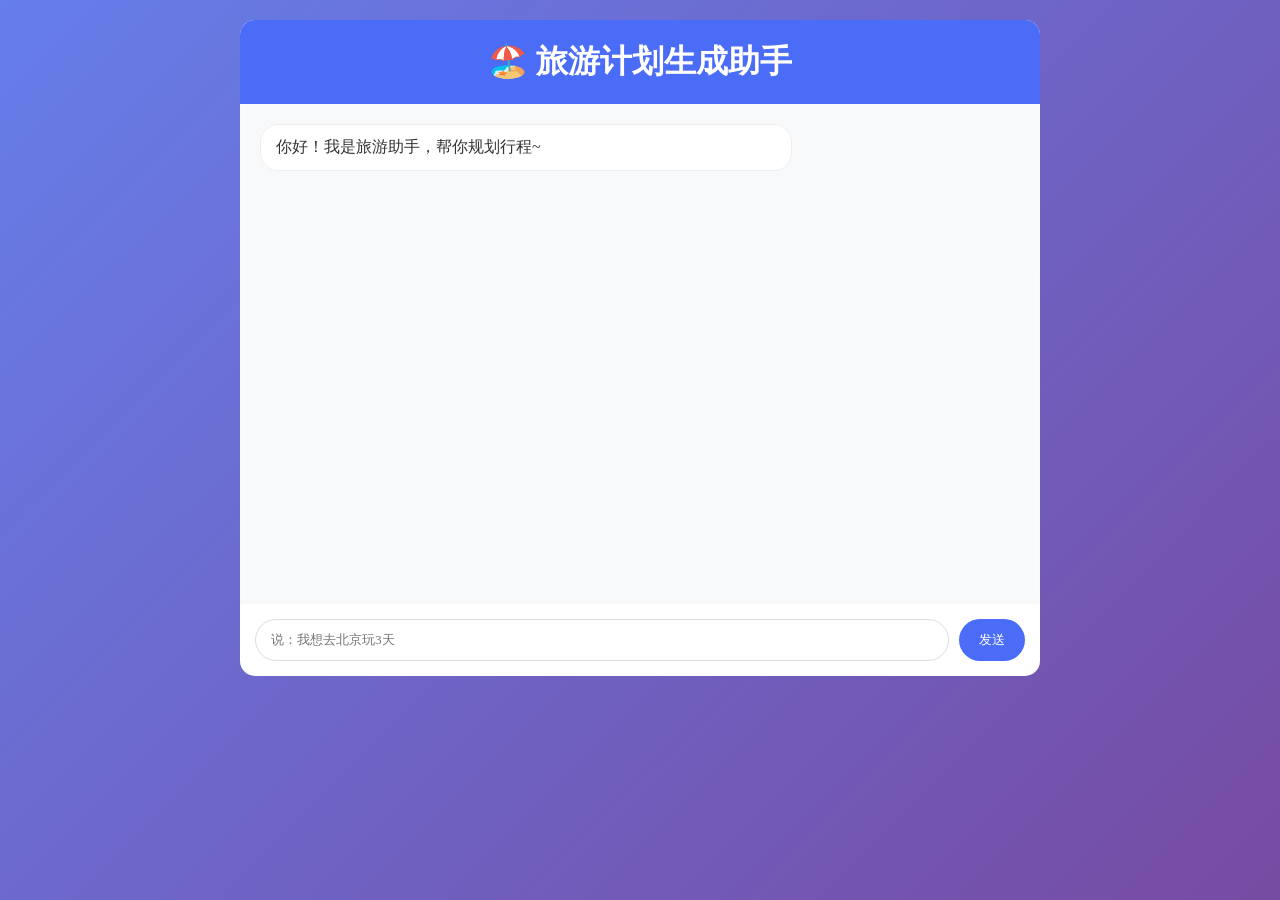
<file: travel_assistant.html>
<!DOCTYPE html>
<html lang="zh-CN">
<head>
    <meta charset="UTF-8">
    <title>旅游计划生成助手</title>
    <style>
        *{margin:0;padding:0;box-sizing:border-box;font-family:微软雅黑}
        body{background:linear-gradient(135deg,#667eea,#764ba2);min-height:100vh;padding:20px}
        .container{max-width:800px;margin:0 auto;background:white;border-radius:15px;overflow:hidden}
        .header{background:#4a6cf7;color:white;padding:20px;text-align:center}
        .chat{height:500px;overflow-y:auto;padding:20px;background:#f8f9fa}
        .msg{margin-bottom:15px;max-width:70%;padding:12px 15px;border-radius:18px}
        .user{background:#4a6cf7;color:white;margin-left:auto}
        .bot{background:white;color:#333;border:1px solid #eee}
        .input-area{display:flex;padding:15px}
        input{flex:1;padding:12px 15px;border:1px solid #ddd;border-radius:25px;outline:none}
        button{margin-left:10px;padding:12px 20px;background:#4a6cf7;color:white;border:none;border-radius:25px;cursor:pointer}
    </style>
</head>
<body>
    <div class="container">
        <div class="header"><h1>🏖️ 旅游计划生成助手</h1></div>
        <div class="chat" id="chat"></div>
        <div class="input-area">
            <input id="input" placeholder="说：我想去北京玩3天">
            <button onclick="send()">发送</button>
        </div>
    </div>

    <script>
        const userId = "user_"+Date.now();
        function addMsg(text, isUser){
            const div = document.createElement("div");
            div.className = "msg "+(isUser?"user":"bot");
            div.textContent = text;
            document.getElementById("chat").appendChild(div);
            document.getElementById("chat").scrollTop = 1e9;
        }

        function send(){
            const text = document.getElementById("input").value.trim();
            if(!text) return;
            addMsg(text, true);
            document.getElementById("input").value = "";

            fetch("/chat", {
                method:"POST",
                headers:{"Content-Type":"application/json"},
                body:JSON.stringify({user_id:userId, message:text})
            }).then(r=>r.json()).then(data=>{
                addMsg(data.reply, false);
            });
        }

        addMsg("你好！我是旅游助手，帮你规划行程~", false);
        document.getElementById("input").addEventListener("keypress",e=>{
            if(e.key==="Enter") send();
        });
    </script>
</body>
</html>
</file>
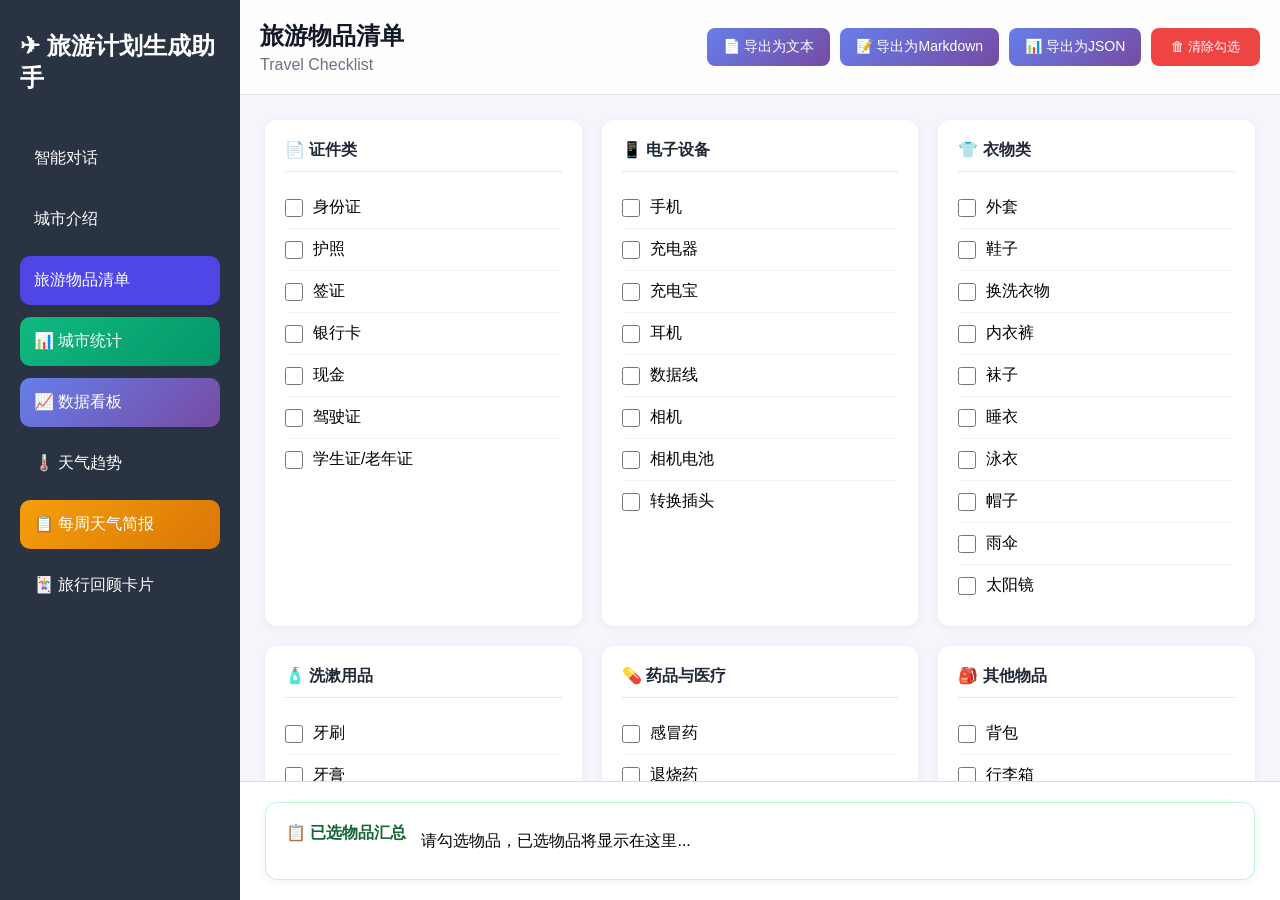
<file: templates/checklist.html>
<!DOCTYPE html>
<html lang="zh">

<head>
    <meta charset="UTF-8">
    <title>旅游物品清单</title>
    <link rel="stylesheet" href="/static/style.css">
</head>

<body>

<div class="sidebar">
    <div class="logo">
        ✈ 旅游计划生成助手
    </div>
    <a href="/" class="nav-link">智能对话</a>
    <a href="/cities" class="nav-link">城市介绍</a>
    <a href="/checklist" class="nav-link active">旅游物品清单</a>
    <a href="/city-stats" class="nav-link stats-link">📊 城市统计</a>
    <a href="/dashboard" class="nav-link dashboard-link">📈 数据看板</a>
    <a href="/weather-trend" class="nav-link weather-trend-link">🌡️ 天气趋势</a>
    <a href="/weekly-briefing" class="nav-link briefing-link">📋 每周天气简报</a>
    <a href="/travel-review-cards" class="nav-link">🃏 旅行回顾卡片</a>
</div>

<div class="main-container">
    <div class="top-bar">
        <div class="title-section">
            <h2>旅游物品清单</h2>
            <span>Travel Checklist</span>
        </div>
        <div class="export-buttons">
            <button class="export-btn" onclick="exportAsText()">📄 导出为文本</button>
            <button class="export-btn" onclick="exportAsMarkdown()">📝 导出为Markdown</button>
            <button class="export-btn" onclick="exportAsJSON()">📊 导出为JSON</button>
            <button class="clear-btn" onclick="clearAllChecks()">🗑 清除勾选</button>
        </div>
    </div>

    <div class="checklist-container">
        <div class="check-card">
            <h3>📄 证件类</h3>
            <ul>
                <li><input type="checkbox" class="check-item" data-category="证件类" data-item="身份证"> 身份证</li>
                <li><input type="checkbox" class="check-item" data-category="证件类" data-item="护照"> 护照</li>
                <li><input type="checkbox" class="check-item" data-category="证件类" data-item="签证"> 签证</li>
                <li><input type="checkbox" class="check-item" data-category="证件类" data-item="银行卡"> 银行卡</li>
                <li><input type="checkbox" class="check-item" data-category="证件类" data-item="现金"> 现金</li>
                <li><input type="checkbox" class="check-item" data-category="证件类" data-item="驾驶证"> 驾驶证</li>
                <li><input type="checkbox" class="check-item" data-category="证件类" data-item="学生证/老年证"> 学生证/老年证</li>
            </ul>
        </div>

        <div class="check-card">
            <h3>📱 电子设备</h3>
            <ul>
                <li><input type="checkbox" class="check-item" data-category="电子设备" data-item="手机"> 手机</li>
                <li><input type="checkbox" class="check-item" data-category="电子设备" data-item="充电器"> 充电器</li>
                <li><input type="checkbox" class="check-item" data-category="电子设备" data-item="充电宝"> 充电宝</li>
                <li><input type="checkbox" class="check-item" data-category="电子设备" data-item="耳机"> 耳机</li>
                <li><input type="checkbox" class="check-item" data-category="电子设备" data-item="数据线"> 数据线</li>
                <li><input type="checkbox" class="check-item" data-category="电子设备" data-item="相机"> 相机</li>
                <li><input type="checkbox" class="check-item" data-category="电子设备" data-item="相机电池"> 相机电池</li>
                <li><input type="checkbox" class="check-item" data-category="电子设备" data-item="转换插头"> 转换插头</li>
            </ul>
        </div>

        <div class="check-card">
            <h3>👕 衣物类</h3>
            <ul>
                <li><input type="checkbox" class="check-item" data-category="衣物类" data-item="外套"> 外套</li>
                <li><input type="checkbox" class="check-item" data-category="衣物类" data-item="鞋子"> 鞋子</li>
                <li><input type="checkbox" class="check-item" data-category="衣物类" data-item="换洗衣物"> 换洗衣物</li>
                <li><input type="checkbox" class="check-item" data-category="衣物类" data-item="内衣裤"> 内衣裤</li>
                <li><input type="checkbox" class="check-item" data-category="衣物类" data-item="袜子"> 袜子</li>
                <li><input type="checkbox" class="check-item" data-category="衣物类" data-item="睡衣"> 睡衣</li>
                <li><input type="checkbox" class="check-item" data-category="衣物类" data-item="泳衣"> 泳衣</li>
                <li><input type="checkbox" class="check-item" data-category="衣物类" data-item="帽子"> 帽子</li>
                <li><input type="checkbox" class="check-item" data-category="衣物类" data-item="雨伞"> 雨伞</li>
                <li><input type="checkbox" class="check-item" data-category="衣物类" data-item="太阳镜"> 太阳镜</li>
            </ul>
        </div>

        <div class="check-card">
            <h3>🧴 洗漱用品</h3>
            <ul>
                <li><input type="checkbox" class="check-item" data-category="洗漱用品" data-item="牙刷"> 牙刷</li>
                <li><input type="checkbox" class="check-item" data-category="洗漱用品" data-item="牙膏"> 牙膏</li>
                <li><input type="checkbox" class="check-item" data-category="洗漱用品" data-item="毛巾"> 毛巾</li>
                <li><input type="checkbox" class="check-item" data-category="洗漱用品" data-item="护肤品"> 护肤品</li>
                <li><input type="checkbox" class="check-item" data-category="洗漱用品" data-item="洗发水"> 洗发水</li>
                <li><input type="checkbox" class="check-item" data-category="洗漱用品" data-item="沐浴露"> 沐浴露</li>
                <li><input type="checkbox" class="check-item" data-category="洗漱用品" data-item="洗面奶"> 洗面奶</li>
                <li><input type="checkbox" class="check-item" data-category="洗漱用品" data-item="剃须刀"> 剃须刀</li>
                <li><input type="checkbox" class="check-item" data-category="洗漱用品" data-item="化妆品"> 化妆品</li>
                <li><input type="checkbox" class="check-item" data-category="洗漱用品" data-item="防晒霜"> 防晒霜</li>
            </ul>
        </div>

        <div class="check-card">
            <h3>💊 药品与医疗</h3>
            <ul>
                <li><input type="checkbox" class="check-item" data-category="药品与医疗" data-item="感冒药"> 感冒药</li>
                <li><input type="checkbox" class="check-item" data-category="药品与医疗" data-item="退烧药"> 退烧药</li>
                <li><input type="checkbox" class="check-item" data-category="药品与医疗" data-item="肠胃药"> 肠胃药</li>
                <li><input type="checkbox" class="check-item" data-category="药品与医疗" data-item="创可贴"> 创可贴</li>
                <li><input type="checkbox" class="check-item" data-category="药品与医疗" data-item="消毒湿巾"> 消毒湿巾</li>
                <li><input type="checkbox" class="check-item" data-category="药品与医疗" data-item="晕车药"> 晕车药</li>
                <li><input type="checkbox" class="check-item" data-category="药品与医疗" data-item="过敏药"> 过敏药</li>
                <li><input type="checkbox" class="check-item" data-category="药品与医疗" data-item="隐形眼镜护理液"> 隐形眼镜护理液</li>
                <li><input type="checkbox" class="check-item" data-category="药品与医疗" data-item="个人常用药"> 个人常用药</li>
            </ul>
        </div>

        <div class="check-card">
            <h3>🎒 其他物品</h3>
            <ul>
                <li><input type="checkbox" class="check-item" data-category="其他物品" data-item="背包"> 背包</li>
                <li><input type="checkbox" class="check-item" data-category="其他物品" data-item="行李箱"> 行李箱</li>
                <li><input type="checkbox" class="check-item" data-category="其他物品" data-item="锁"> 锁</li>
                <li><input type="checkbox" class="check-item" data-category="其他物品" data-item="纸巾"> 纸巾</li>
                <li><input type="checkbox" class="check-item" data-category="其他物品" data-item="湿巾"> 湿巾</li>
                <li><input type="checkbox" class="check-item" data-category="其他物品" data-item="水杯"> 水杯</li>
                <li><input type="checkbox" class="check-item" data-category="其他物品" data-item="零食"> 零食</li>
                <li><input type="checkbox" class="check-item" data-category="其他物品" data-item="雨伞"> 雨伞</li>
                <li><input type="checkbox" class="check-item" data-category="其他物品" data-item="钥匙"> 钥匙</li>
                <li><input type="checkbox" class="check-item" data-category="其他物品" data-item="笔记本"> 笔记本</li>
                <li><input type="checkbox" class="check-item" data-category="其他物品" data-item="笔"> 笔</li>
            </ul>
        </div>
    </div>

    <div class="summary-section">
        <div class="summary-card">
            <h3>📋 已选物品汇总</h3>
            <div id="selected-items">
                <p>请勾选物品，已选物品将显示在这里...</p>
            </div>
        </div>
    </div>
</div>

<script>
    // 更新已选物品汇总
    function updateSummary() {
        const checkedItems = document.querySelectorAll('.check-item:checked');
        const selectedItems = {};
        
        checkedItems.forEach(item => {
            const category = item.dataset.category;
            const itemName = item.dataset.item;
            
            if (!selectedItems[category]) {
                selectedItems[category] = [];
            }
            selectedItems[category].push(itemName);
        });
        
        const summaryDiv = document.getElementById('selected-items');
        
        if (Object.keys(selectedItems).length === 0) {
            summaryDiv.innerHTML = '<p>请勾选物品，已选物品将显示在这里...</p>';
            return;
        }
        
        let html = '';
        let totalCount = 0;
        
        for (const [category, items] of Object.entries(selectedItems)) {
            html += `<div class="summary-category">
                <strong>${category} (${items.length}件)</strong>
                <ul>`;
            items.forEach(item => {
                html += `<li>✓ ${item}</li>`;
            });
            html += '</ul></div>';
            totalCount += items.length;
        }
        
        html = `<p style="margin-bottom: 15px; color: #4f46e5; font-weight: bold;">已选择 ${totalCount} 件物品</p>` + html;
        summaryDiv.innerHTML = html;
    }
    
    // 监听勾选事件
    document.addEventListener('change', function(e) {
        if (e.target.classList.contains('check-item')) {
            updateSummary();
        }
    });
    
    // 导出为文本格式
    function exportAsText() {
        const checkedItems = document.querySelectorAll('.check-item:checked');
        if (checkedItems.length === 0) {
            alert('请先勾选物品');
            return;
        }
        
        const selectedItems = {};
        checkedItems.forEach(item => {
            const category = item.dataset.category;
            const itemName = item.dataset.item;
            if (!selectedItems[category]) {
                selectedItems[category] = [];
            }
            selectedItems[category].push(itemName);
        });
        
        let content = `旅游物品清单\n`;
        content += `生成时间：${new Date().toLocaleString('zh-CN')}\n\n`;
        
        for (const [category, items] of Object.entries(selectedItems)) {
            content += `【${category}】\n`;
            items.forEach((item, index) => {
                content += `${index + 1}. ${item}\n`;
            });
            content += '\n';
        }
        
        downloadFile(content, '旅游物品清单.txt', 'text/plain');
    }
    
    // 导出为Markdown格式
    function exportAsMarkdown() {
        const checkedItems = document.querySelectorAll('.check-item:checked');
        if (checkedItems.length === 0) {
            alert('请先勾选物品');
            return;
        }
        
        const selectedItems = {};
        checkedItems.forEach(item => {
            const category = item.dataset.category;
            const itemName = item.dataset.item;
            if (!selectedItems[category]) {
                selectedItems[category] = [];
            }
            selectedItems[category].push(itemName);
        });
        
        let content = `# 旅游物品清单\n\n`;
        content += `> 生成时间：${new Date().toLocaleString('zh-CN')}\n\n`;
        
        for (const [category, items] of Object.entries(selectedItems)) {
            content += `## ${category}\n\n`;
            items.forEach(item => {
                content += `- [x] ${item}\n`;
            });
            content += '\n';
        }
        
        downloadFile(content, '旅游物品清单.md', 'text/markdown');
    }
    
    // 导出为JSON格式
    function exportAsJSON() {
        const checkedItems = document.querySelectorAll('.check-item:checked');
        if (checkedItems.length === 0) {
            alert('请先勾选物品');
            return;
        }
        
        const selectedItems = {};
        checkedItems.forEach(item => {
            const category = item.dataset.category;
            const itemName = item.dataset.item;
            if (!selectedItems[category]) {
                selectedItems[category] = [];
            }
            selectedItems[category].push(itemName);
        });
        
        const data = {
            title: '旅游物品清单',
            generatedAt: new Date().toISOString(),
            totalItems: Array.from(checkedItems).length,
            items: selectedItems
        };
        
        downloadFile(JSON.stringify(data, null, 2), '旅游物品清单.json', 'application/json');
    }
    
    // 下载文件
    function downloadFile(content, filename, type) {
        const blob = new Blob([content], { type: type });
        const url = URL.createObjectURL(blob);
        const a = document.createElement('a');
        a.href = url;
        a.download = filename;
        document.body.appendChild(a);
        a.click();
        document.body.removeChild(a);
        URL.revokeObjectURL(url);
        alert(`文件 "${filename}" 已下载！`);
    }
    
    // 清除所有勾选
    function clearAllChecks() {
        if (confirm('确定要清除所有勾选吗？')) {
            document.querySelectorAll('.check-item').forEach(item => {
                item.checked = false;
            });
            updateSummary();
        }
    }
    
    // 初始化
    updateSummary();
</script>

</body>
</html>
</file>
<file: static/style.css>
*{
    margin:0;
    padding:0;
    box-sizing:border-box;
}

body{
    display:flex;
    font-family:Arial, Helvetica, sans-serif;
    height:100vh;
    overflow:hidden;
    position:relative;
}

/* 背景层 */
.background-layer {
    position:fixed;
    top:0;
    left:0;
    width:100%;
    height:100%;
    z-index:0;
    background-size:cover;
    background-position:center;
    background-repeat:no-repeat;
    transition:all 0.5s ease-in-out;
}

.background-layer.spring {
    background: linear-gradient(135deg, #a8e063 0%, #56ab2f 100%);
}

.background-layer.summer {
    background: linear-gradient(135deg, #667eea 0%, #764ba2 100%);
}

.background-layer.autumn {
    background: linear-gradient(135deg, #f093fb 0%, #f5576c 100%);
}

.background-layer.winter {
    background: linear-gradient(135deg, #4facfe 0%, #00f2fe 100%);
}

/* 左侧菜单 */
.sidebar{
    width:240px;
    background:rgba(31, 41, 55, 0.95);
    color:white;
    padding:30px 20px;
    z-index:100;
    overflow-y:auto;
}

.logo{
    font-size:24px;
    font-weight:bold;
    margin-bottom:40px;
}

.sidebar a{
    display:block;
    color:white;
    text-decoration:none;
    padding:14px;
    border-radius:10px;
    margin-bottom:12px;
    transition:0.3s;
}

.sidebar a:hover{
    background:#374151;
}

.sidebar a.active{
    background:#4f46e5;
}

/* 季节推荐区域 */
.season-section{
    margin-top:30px;
    padding-top:20px;
    border-top:1px solid #374151;
}

.section-header{
    display:flex;
    justify-content:space-between;
    align-items:center;
    margin-bottom:12px;
    font-size:14px;
    color:#9ca3af;
}

.season-badge{
    padding:4px 10px;
    background:#4f46e5;
    border-radius:20px;
    font-size:12px;
}

.season-cities{
    display:flex;
    flex-wrap:wrap;
    gap:8px;
}

.season-city-item{
    width:47%;
    background:#374151;
    border-radius:8px;
    padding:8px;
    cursor:pointer;
    transition:0.3s;
    display:flex;
    flex-direction:column;
    align-items:center;
    gap:4px;
}

.season-city-item:hover{
    background:#4b5563;
    transform:scale(1.05);
}

.season-city-item img{
    width:100%;
    height:40px;
    object-fit:cover;
    border-radius:6px;
}

.season-city-item span{
    font-size:12px;
    color:white;
}

/* 历史会话区域 */
.history-section{
    margin-top:30px;
    padding-top:20px;
    border-top:1px solid #374151;
}

.history-header{
    display:flex;
    justify-content:space-between;
    align-items:center;
    margin-bottom:12px;
    font-size:14px;
    color:#9ca3af;
}

.refresh-btn{
    width:24px;
    height:24px;
    background:#374151;
    border:none;
    border-radius:6px;
    color:white;
    cursor:pointer;
    font-size:12px;
    transition:0.3s;
}

.refresh-btn:hover{
    background:#4b5563;
}

.history-list{
    max-height:200px;
    overflow-y:auto;
}

.history-item{
    padding:10px 12px;
    border-radius:8px;
    cursor:pointer;
    margin-bottom:8px;
    transition:0.3s;
    background:#374151;
}

.history-item:hover{
    background:#4b5563;
}

.history-item.active{
    background:#4f46e5;
}

.history-date{
    font-size:12px;
    color:#9ca3af;
    margin-bottom:4px;
}

.history-preview{
    font-size:13px;
    color:white;
    overflow:hidden;
    text-overflow:ellipsis;
    white-space:nowrap;
}

.history-count{
    font-size:11px;
    color:#6b7280;
    margin-top:4px;
}

/* 天气趋势入口 */
.weather-section{
    margin-top:30px;
    padding-top:20px;
    border-top:1px solid #374151;
}

.weather-link{
    background:linear-gradient(135deg, #06b6d4 0%, #3b82f6 100%) !important;
}

/* 主区域 */
.main-container{
    flex:1;
    display:flex;
    flex-direction:column;
    z-index:10;
    background:rgba(244, 246, 251, 0.95);
}

.top-bar{
    background:rgba(255, 255, 255, 0.95);
    padding:20px;
    border-bottom:1px solid rgba(221, 221, 221, 0.8);
    display:flex;
    justify-content:space-between;
    align-items:center;
}

.title-section{
    display:flex;
    flex-direction:column;
}

.top-bar h2{
    color:#111827;
    margin-bottom:4px;
}

.top-bar span{
    color:#6b7280;
}

.top-right{
    display:flex;
    align-items:center;
    gap:15px;
}

/* 季节切换按钮 */
.season-switcher{
    display:flex;
    gap:6px;
}

.season-btn{
    width:40px;
    height:40px;
    border:none;
    border-radius:8px;
    font-size:18px;
    cursor:pointer;
    transition:0.3s;
    background:rgba(243, 244, 246, 0.9);
}

.season-btn:hover{
    transform:scale(1.1);
    background:white;
}

.spring-btn:hover{
    background:#dcfce7;
    box-shadow:0 0 10px rgba(74, 222, 128, 0.5);
}

.summer-btn:hover{
    background:#dbeafe;
    box-shadow:0 0 10px rgba(59, 130, 246, 0.5);
}

.autumn-btn:hover{
    background:#fed7aa;
    box-shadow:0 0 10px rgba(251, 146, 60, 0.5);
}

.winter-btn:hover{
    background:#e0e7ff;
    box-shadow:0 0 10px rgba(147, 197, 253, 0.5);
}

.clear-btn{
    padding:10px 20px;
    background:#ef4444;
    color:white;
    border:none;
    border-radius:8px;
    cursor:pointer;
    transition:0.3s;
}

.clear-btn:hover{
    background:#dc2626;
}

/* 聊天区域 */
.chat-box{
    flex:1;
    padding:25px;
    overflow-y:auto;
    background:rgba(244, 246, 251, 0.8);
}

.message{
    display:flex;
    margin-bottom:20px;
    align-items:flex-start;
}

.user-message{
    justify-content:flex-end;
}

.avatar{
    width:45px;
    height:45px;
    border-radius:50%;
    display:flex;
    justify-content:center;
    align-items:center;
    font-size:14px;
    font-weight:bold;
    flex-shrink:0;
    margin:0 12px;
}

.ai-avatar{
    background:linear-gradient(135deg, #667eea 0%, #764ba2 100%);
    color:white;
}

.user-avatar{
    background:linear-gradient(135deg, #11998e 0%, #38ef7d 100%);
    color:white;
}

.bubble{
    max-width:70%;
    padding:14px 18px;
    border-radius:16px;
    font-size:15px;
    line-height:1.5;
    position:relative;
    box-shadow:0 2px 8px rgba(0,0,0,0.08);
    background:white;
}

.ai-bubble{
    background:white;
    color:#374151;
    border-top-left-radius:4px;
}

.ai-bubble::before{
    content:'';
    position:absolute;
    left:-8px;
    top:12px;
    width:0;
    height:0;
    border-top:8px solid transparent;
    border-bottom:8px solid transparent;
    border-right:8px solid white;
}

.user-bubble{
    background:linear-gradient(135deg, #667eea 0%, #764ba2 100%);
    color:white;
    border-top-right-radius:4px;
}

.user-bubble::before{
    content:'';
    position:absolute;
    right:-8px;
    top:12px;
    width:0;
    height:0;
    border-top:8px solid transparent;
    border-bottom:8px solid transparent;
    border-left:8px solid #667eea;
}

/* 打字指示器 */
.typing-indicator {
    display: inline-flex;
    align-items: center;
    gap: 4px;
}

.typing-indicator span {
    width: 6px;
    height: 6px;
    background-color: #9ca3af;
    border-radius: 50%;
    animation: typing-dot 1.4s infinite ease-in-out;
}

.typing-indicator span:nth-child(2) {
    animation-delay: 0.2s;
}

.typing-indicator span:nth-child(3) {
    animation-delay: 0.4s;
}

@keyframes typing-dot {
    0%, 80%, 100% {
        transform: scale(0.6);
        opacity: 0.5;
    }
    40% {
        transform: scale(1);
        opacity: 1;
    }
}

/* 输入区域 */
.input-area {
    display: flex;
    padding: 20px;
    background:rgba(255, 255, 255, 0.95);
    border-top: 1px solid rgba(221, 221, 221, 0.8);
    gap: 12px;
}

.input-area input {
    flex: 1;
    padding: 14px 18px;
    border: 1px solid #e5e7eb;
    border-radius: 12px;
    font-size: 15px;
    outline: none;
    transition: 0.3s;
    background:white;
}

.input-area input:focus {
    border-color: #667eea;
    box-shadow: 0 0 0 3px rgba(102, 126, 234, 0.1);
}

.input-area button {
    padding: 14px 28px;
    background: linear-gradient(135deg, #667eea 0%, #764ba2 100%);
    color: white;
    border: none;
    border-radius: 12px;
    cursor: pointer;
    font-size: 15px;
    font-weight: 500;
    transition: 0.3s;
}

.input-area button:hover {
    transform: translateY(-1px);
    box-shadow: 0 4px 12px rgba(102, 126, 234, 0.3);
}

/* 物品清单页面样式 */
.export-buttons {
    display: flex;
    gap: 10px;
}

.export-btn {
    padding: 10px 16px;
    background: linear-gradient(135deg, #667eea 0%, #764ba2 100%);
    color: white;
    border: none;
    border-radius: 8px;
    cursor: pointer;
    transition: 0.3s;
    font-size: 14px;
}

.export-btn:hover {
    transform: translateY(-2px);
    box-shadow: 0 4px 12px rgba(102, 126, 234, 0.4);
}

.checklist-container {
    flex: 1;
    padding: 25px;
    display: grid;
    grid-template-columns: repeat(auto-fill, minmax(300px, 1fr));
    gap: 20px;
    overflow-y: auto;
}

.check-card {
    background: white;
    border-radius: 12px;
    padding: 20px;
    box-shadow: 0 2px 8px rgba(0, 0, 0, 0.06);
}

.check-card h3 {
    color: #1f2937;
    margin-bottom: 15px;
    font-size: 16px;
    padding-bottom: 10px;
    border-bottom: 1px solid #e5e7eb;
}

.check-card ul {
    list-style: none;
}

.check-card li {
    padding: 10px 0;
    border-bottom: 1px solid #f3f4f6;
    display: flex;
    align-items: center;
    gap: 10px;
    cursor: pointer;
    transition: 0.2s;
}

.check-card li:last-child {
    border-bottom: none;
}

.check-card li:hover {
    background: #f9fafb;
    padding-left: 5px;
    border-radius: 6px;
}

.check-item {
    width: 18px;
    height: 18px;
    cursor: pointer;
    accent-color: #4f46e5;
}

.summary-section {
    padding: 20px 25px;
    background: white;
    border-top: 1px solid #ddd;
}

.summary-card {
    background: linear-gradient(135deg, #f0fdf4 0%, #ecfdf5 100%);
    border-radius: 12px;
    padding: 20px;
    border: 1px solid #bbf7d0;
}

.summary-card h3 {
    color: #166534;
    margin-bottom: 15px;
    font-size: 16px;
}

.summary-category {
    margin-bottom: 15px;
}

.summary-category strong {
    color: #1f2937;
    font-size: 14px;
}

.summary-category ul {
    list-style: none;
    margin-top: 8px;
    padding-left: 15px;
}

.summary-category li {
    padding: 4px 0;
    color: #374151;
    font-size: 14px;
}

/* 天气趋势页面样式 */
.weather-trend-container {
    flex: 1;
    padding: 25px;
    overflow-y: auto;
}

.weather-card {
    background: white;
    border-radius: 12px;
    padding: 20px;
    box-shadow: 0 2px 8px rgba(0, 0, 0, 0.06);
    margin-bottom: 20px;
}

.weather-card h3 {
    color: #1f2937;
    margin-bottom: 20px;
    font-size: 16px;
}

.city-selector {
    display: flex;
    gap: 10px;
    margin-bottom: 20px;
    flex-wrap: wrap;
}

.city-tag {
    padding: 8px 16px;
    background: #f3f4f6;
    border-radius: 20px;
    cursor: pointer;
    transition: 0.3s;
    font-size: 14px;
}

.city-tag:hover {
    background: #4f46e5;
    color: white;
}

.city-tag.active {
    background: #4f46e5;
    color: white;
}

.chart-container {
    height: 300px;
    position: relative;
}

.chart-canvas {
    width: 100% !important;
    height: 100% !important;
}

.weather-stats {
    display: grid;
    grid-template-columns: repeat(auto-fit, minmax(150px, 1fr));
    gap: 15px;
    margin-top: 20px;
}

.stat-item {
    background: #f9fafb;
    border-radius: 8px;
    padding: 15px;
    text-align: center;
}

.stat-label {
    font-size: 12px;
    color: #6b7280;
    margin-bottom: 5px;
}

.stat-value {
    font-size: 24px;
    font-weight: bold;
    color: #1f2937;
}

.stat-unit {
    font-size: 14px;
    color: #9ca3af;
}

.no-data {
    text-align: center;
    color: #9ca3af;
    padding: 20px;
}

/* 城市列表页面样式 */
.cities-container {
    flex: 1;
    padding: 25px;
    overflow-y: auto;
}

.search-box {
    width: 100%;
    padding: 14px 18px;
    border: 1px solid #e5e7eb;
    border-radius: 12px;
    font-size: 15px;
    margin-bottom: 20px;
    outline: none;
}

.search-box:focus {
    border-color: #667eea;
}

.cities-grid {
    display: grid;
    grid-template-columns: repeat(auto-fill, minmax(280px, 1fr));
    gap: 20px;
}

.city-card {
    background: white;
    border-radius: 12px;
    overflow: hidden;
    box-shadow: 0 2px 8px rgba(0, 0, 0, 0.06);
    cursor: pointer;
    transition: 0.3s;
}

.city-card:hover {
    transform: translateY(-5px);
    box-shadow: 0 8px 25px rgba(0, 0, 0, 0.1);
}

.city-card img {
    width: 100%;
    height: 150px;
    object-fit: cover;
}

.city-info {
    padding: 15px;
}

.city-info h3 {
    color: #1f2937;
    margin-bottom: 5px;
}

.city-info p {
    color: #6b7280;
    font-size: 14px;
    overflow: hidden;
    text-overflow: ellipsis;
    display: -webkit-box;
    -webkit-line-clamp: 2;
    -webkit-box-orient: vertical;
}

/* 城市详情页面样式 */
.city-detail-container {
    flex: 1;
    padding: 25px;
    overflow-y: auto;
}

.city-header {
    display: flex;
    gap: 20px;
    margin-bottom: 30px;
}

.city-header img {
    width: 300px;
    height: 200px;
    object-fit: cover;
    border-radius: 12px;
}

.city-title h1 {
    color: #1f2937;
    margin-bottom: 10px;
}

.city-title p {
    color: #6b7280;
    font-size: 15px;
    line-height: 1.6;
}

.detail-section {
    background: white;
    border-radius: 12px;
    padding: 20px;
    margin-bottom: 20px;
    box-shadow: 0 2px 8px rgba(0, 0, 0, 0.06);
}

.detail-section h3 {
    color: #1f2937;
    margin-bottom: 15px;
    font-size: 16px;
}

.detail-section ul {
    list-style: none;
}

.detail-section li {
    padding: 8px 0;
    border-bottom: 1px solid #f3f4f6;
    display: flex;
    align-items: center;
    gap: 10px;
}

.detail-section li:last-child {
    border-bottom: none;
}

.detail-section li::before {
    content: '✓';
    color: #4f46e5;
    font-weight: bold;
}

.back-link {
    display: inline-block;
    padding: 10px 20px;
    background: #f3f4f6;
    border-radius: 8px;
    text-decoration: none;
    color: #374151;
    margin-bottom: 20px;
    transition: 0.3s;
}

.back-link:hover {
    background: #e5e7eb;
}

/* 城市统计页面样式 */
.stats-section {
    margin-top: 30px;
    padding-top: 20px;
    border-top: 1px solid #374151;
}

.stats-link {
    background: linear-gradient(135deg, #10b981 0%, #059669 100%) !important;
}

.dashboard-link {
    background: linear-gradient(135deg, #667eea 0%, #764ba2 100%) !important;
}

.briefing-link {
    background: linear-gradient(135deg, #f59e0b 0%, #d97706 100%) !important;
}

.stats-container {
    flex: 1;
    padding: 25px;
    overflow-y: auto;
}

.stats-summary {
    display: grid;
    grid-template-columns: repeat(auto-fit, minmax(200px, 1fr));
    gap: 20px;
    margin-bottom: 25px;
}

.summary-card {
    background: white;
    border-radius: 12px;
    padding: 20px;
    display: flex;
    align-items: center;
    gap: 15px;
    box-shadow: 0 2px 8px rgba(0, 0, 0, 0.06);
}

.summary-icon {
    font-size: 32px;
}

.summary-content {
    display: flex;
    flex-direction: column;
}

.summary-value {
    font-size: 28px;
    font-weight: bold;
    color: #1f2937;
}

.summary-label {
    font-size: 14px;
    color: #6b7280;
}

.stats-card {
    background: white;
    border-radius: 12px;
    padding: 25px;
    box-shadow: 0 2px 8px rgba(0, 0, 0, 0.06);
    margin-bottom: 25px;
}

.stats-card h3 {
    color: #1f2937;
    margin-bottom: 20px;
    font-size: 16px;
}
</file>
